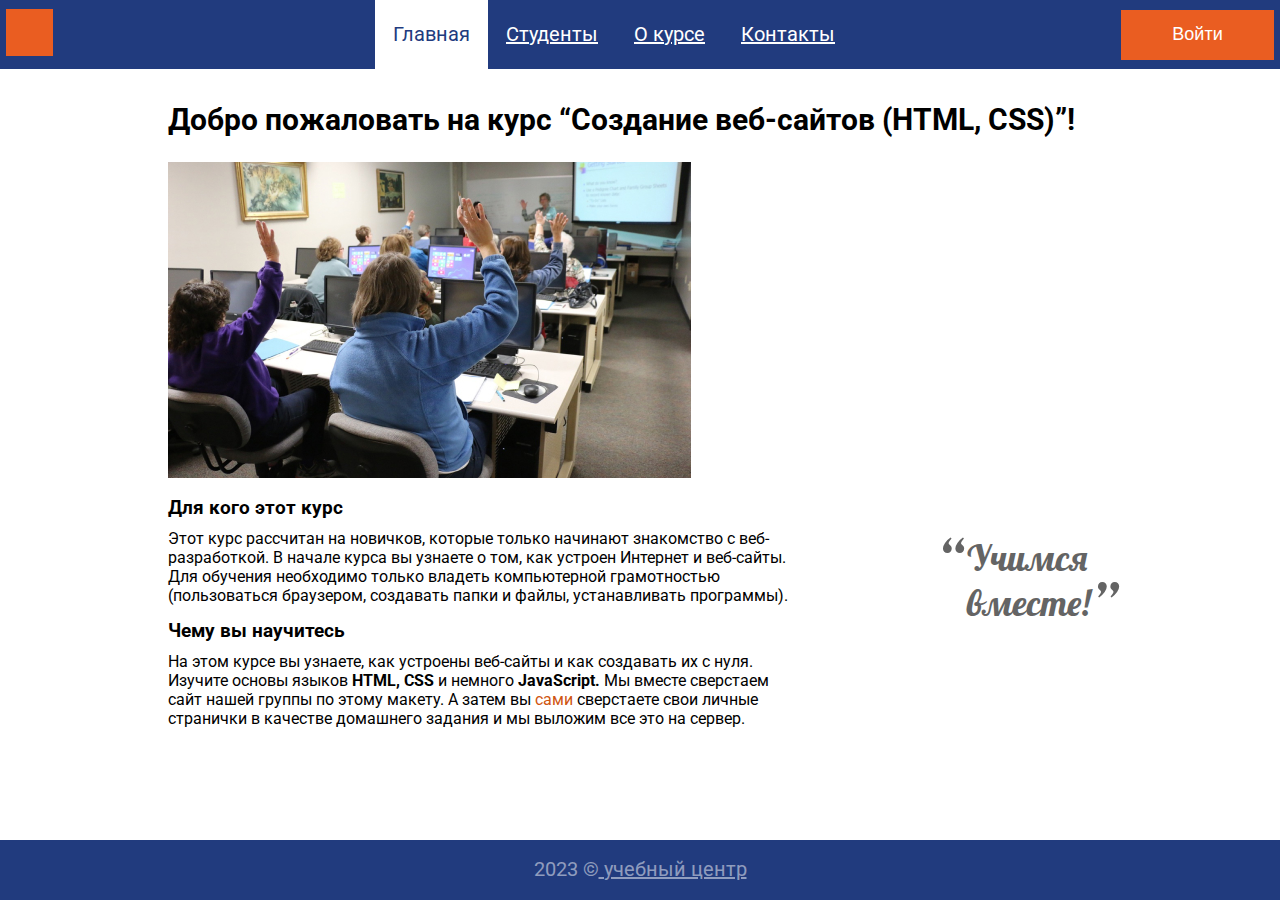
<file: index.html>
<!DOCTYPE html>
<html lang="ru">

<head>
    <link rel="preconnect" href="https://fonts.googleapis.com">
    <link rel="preconnect" href="https://fonts.gstatic.com" crossorigin>
    <link href="https://fonts.googleapis.com/css2?family=Lobster&family=Roboto:ital@0;1&display=swap" rel="stylesheet">
    <link rel="preconnect" href="https://fonts.googleapis.com">
    <link rel="preconnect" href="https://fonts.gstatic.com" crossorigin>
    <link href="https://fonts.googleapis.com/css2?family=Lobster&family=Roboto:ital,wght@1,400;1,700&display=swap"
        rel="stylesheet">
    <meta charset="UTF-8">
    <meta http-equiv="X-UA-Compatible" content="IE=edge">
    <meta name="viewport" content="width=device-width, initial-scale=1.0">
    <title>Главная</title>
    <link rel="stylesheet" href="style.css">
</head>

<body>
    <div class="all">
        <header class="header">

            <a class="logo" href="index.html">
                <img src="img/logo.svg" alt="logotype">
            </a>
            <ul class="menu">
                <li class="menu_list"><a class="menu_link menu_link_active" href="index.html"> Главная </a></li>
                <li class="menu_list"><a class="menu_link" href="students.html"> Студенты </a></li>
                <li class="menu_list"><a class="menu_link" href="about.html"> О курсе </a></li>
                <li class="menu_list"><a class="menu_link" href="contacts.html"> Контакты </a></li>
            </ul>
            <button class="button">Войти</button>

        </header>

        <!-- окно -->
        <div class="block_mainn">
            <div class="block_main">
                <div class="block">
                    <div class="block_0">Войти на сайт</div>
                    <div class="block_1">
                        <input class="block_text_1" type="email" placeholder="Логин" required>
                    </div>
                    <div class="block_2">
                        <input class="block_text_1" type="password" placeholder="Пароль" required>
                    </div>
                    <button class="btn">Войти</button>
                </div>
            </div>
        </div>
        <!-- окно -->

        <main class="content">
            <h1 class="title">Добро пожаловать на курс  “Создание веб-сайтов (HTML, CSS)”!</h1>
            <div class="div"> <img class="foto" src="img/content.jpg" alt="foto"></div>
            <div class="content_info">
                <div class="content_section">
                    <div class="content_article">
                        <h3 class="subtitle">Для кого этот курс</h3>
                        <p class="about_text">Этот курс рассчитан на новичков, которые только начинают знакомство с
                            веб-разработкой. В начале курса вы узнаете о том, как устроен Интернет и веб-сайты.
                            Для обучения необходимо только владеть компьютерной грамотностью (пользоваться браузером,
                            создавать папки и файлы, устанавливать программы).</p>
                    </div>
                    <div class="content_article">
                        <h3 class="subtitle">Чему вы научитесь</h3>
                        <p class="about_text">На этом курсе вы узнаете, как устроены веб-сайты и как создавать их с
                            нуля.
                            Изучите основы языков <span class="text_increase">HTML, CSS</span> и немного <span
                                class="text_increase ">JavaScript.</span> Мы вместе сверстаем сайт нашей группы по
                            этому
                            макету. А затем
                            вы <span class="
                        colour">сами</span> сверстаете свои личные странички в качестве домашнего задания и мы выложим
                            все это на
                            сервер.</p>
                    </div>
                </div>
                <h2 class="heading">
                    <span class="guotation-markc guotation-markc_left ">“</span>Учимся вместе!<span
                        class="guotation-markc guotation-markc_right ">”</span>

                </h2>
            </div>
        </main>
    </div>
    <footer class="footer">
        2023 &copy;<a class="footer_text" href="#"> учебный центр </a>
    </footer>


    <!-- кнопка 2 -->


    <script>
        const buttonLL = document.querySelector('.button');
        const buttonEL = document.querySelector('.btn');
        const blockEL = document.querySelector('.block');


        buttonEL.addEventListener('click', function (e) {
            // blockEL.classList.dda('visible');
            blockEL.classList.toggle('block1');
        });

        buttonLL.addEventListener('click', function (e) {
            blockEL.classList.toggle('block1');
        });



    </script>
    <!-- кнопка 2 -->

</body>

</html>
</file>
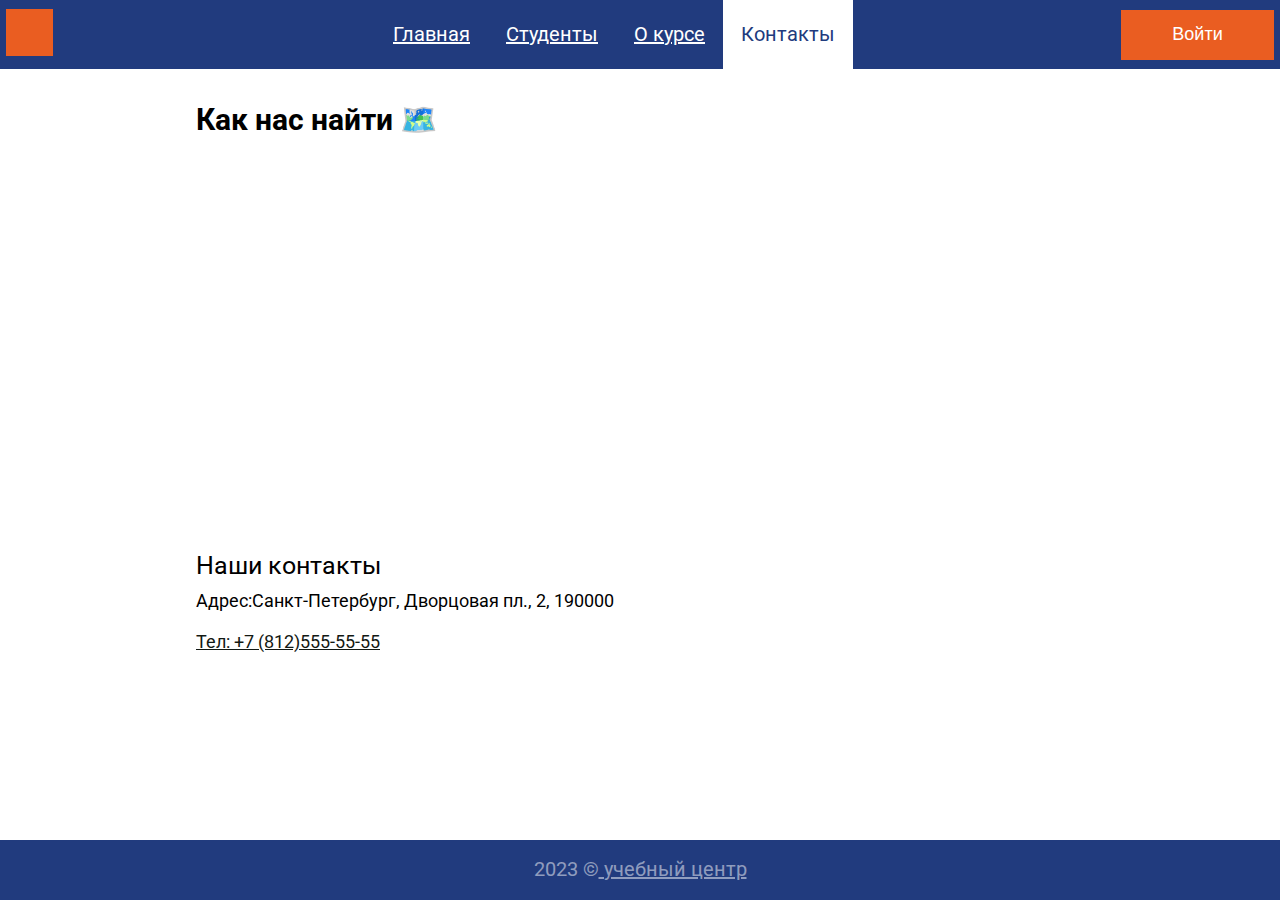
<file: contacts.html>
<!DOCTYPE html>
<html lang="ru">

<head>

    <link rel="preconnect" href="https://fonts.googleapis.com">
    <link rel="preconnect" href="https://fonts.gstatic.com" crossorigin>
    <link href="https://fonts.googleapis.com/css2?family=Lobster&family=Roboto:ital@0;1&display=swap" rel="stylesheet">
    <link rel="preconnect" href="https://fonts.googleapis.com">
    <link rel="preconnect" href="https://fonts.gstatic.com" crossorigin>
    <link href="https://fonts.googleapis.com/css2?family=Lobster&family=Roboto:ital,wght@1,400;1,700&display=swap"
        rel="stylesheet">
    <meta charset="UTF-8">
    <meta http-equiv="X-UA-Compatible" content="IE=edge">
    <meta name="viewport" content="width=device-width, initial-scale=1.0">
    <title>Главная</title>
    <link rel="stylesheet" href="style.css">
</head>

<body>
    <div class="all">
        <header class="header">


            <a class="logo" href="index.html">
                <img src="img/logo.svg" alt="logotype">
            </a>
            <ul class="menu">
                <li class="menu_list"><a class="menu_link " href="index.html"> Главная </a></li>
                <li class="menu_list"><a class="menu_link" href="students.html"> Студенты </a></li>
                <li class="menu_list"><a class="menu_link" href="about.html"> О курсе </a></li>
                <li class="menu_list"><a class="menu_link menu_link_active" href="contacts.html"> Контакты </a></li>
            </ul>
            <button class="button">Войти</button>

        </header>

        <!-- окно -->
        <div class="block_mainn">
            <div class="block_main">
                <div class="block">
                    <div class="block_0">Войти на сайт</div>
                    <div class="block_1">
                        <input class="block_text_1" type="email" placeholder="Логин" required>
                    </div>
                    <div class="block_2">
                        <input class="block_text_1" type="password" placeholder="Пароль" required>
                    </div>
                    <button class="btn">Войти</button>
                </div>
            </div>
        </div>
        <!-- окно -->


        <main class="contact_main">
            <h2 class="contact">Как нас найти 🗺️️</h2>
            <iframe class="contakt_map"
                src="https://www.google.com/maps/embed?pb=!1m18!1m12!1m3!1d39609.18111835994!2d39.36961372986725!3d51.64932956322073!2m3!1f0!2f0!3f0!3m2!1i1024!2i768!4f13.1!3m3!1m2!1s0x413b31aa62fdabf9%3A0x18d30006a954bba5!2z0JzQsNCz0L3QuNGC!5e0!3m2!1sru!2sru!4v1677182906545!5m2!1sru!2sru"
                width="1268" height="370" style="border:0;" allowfullscreen="" loading="lazy"
                referrerpolicy="no-referrer-when-downgrade"></iframe>

            <div class="contact_sizes">
                <h3 class="contact_our">Наши контакты</h3>
                <p class="contact_address">Адрес:Санкт-Петербург, Дворцовая пл., 2, 190000</p>
                <p class="contact_stumbles"><a class="contact_teleon" href="#"> Тел: +7 (812)555-55-55 </a></p>
            </div>



        </main>
    </div>
    <footer class="footer">
        2023 &copy;<a class="footer_text" href="#"> учебный центр </a>
    </footer>


    <!-- кнопка 2 -->


    <script>
        const buttonLL = document.querySelector('.button');
        const buttonEL = document.querySelector('.btn');
        const blockEL = document.querySelector('.block');


        buttonEL.addEventListener('click', function (e) {
            // blockEL.classList.dda('visible');
            blockEL.classList.toggle('block1');
        });

        buttonLL.addEventListener('click', function (e) {
            blockEL.classList.toggle('block1');
        });



    </script>
    <!-- кнопка 2 -->


</body>

</html>
</file>
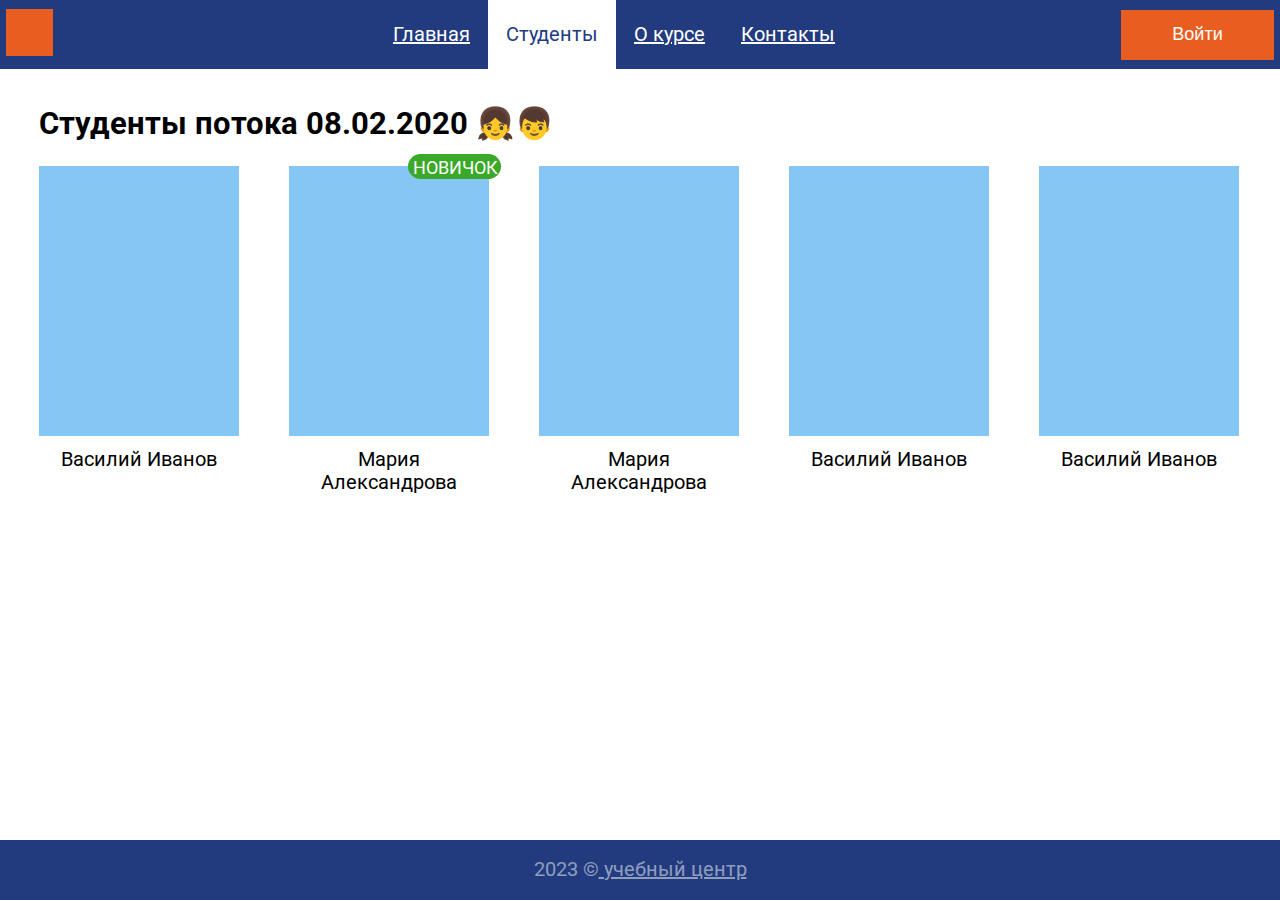
<file: students.html>
<!DOCTYPE html>
<html lang="ru">

<head>

    <link rel="preconnect" href="https://fonts.googleapis.com">
    <link rel="preconnect" href="https://fonts.gstatic.com" crossorigin>
    <link href="https://fonts.googleapis.com/css2?family=Lobster&family=Roboto:ital@0;1&display=swap" rel="stylesheet">
    <link rel="preconnect" href="https://fonts.googleapis.com">
    <link rel="preconnect" href="https://fonts.gstatic.com" crossorigin>
    <link href="https://fonts.googleapis.com/css2?family=Lobster&family=Roboto:ital,wght@1,400;1,700&display=swap"
        rel="stylesheet">
    <meta charset="UTF-8">
    <meta http-equiv="X-UA-Compatible" content="IE=edge">
    <meta name="viewport" content="width=device-width, initial-scale=1.0">
    <title>Главная</title>
    <link rel="stylesheet" href="style.css">
</head>

<body>
    <div class="all">
        <header class="header">

            <a class="logo" href="index.html">
                <img src="img/logo.svg" alt="logotype">
            </a>
            <nav>
                <ul class="menu">
                    <li class="menu_list"><a class="menu_link " href="index.html"> Главная </a></li>
                    <li class="menu_list"><a class="menu_link menu_link_active" href="students.html"> Студенты </a></li>
                    <li class="menu_list"><a class="menu_link" href="about.html"> О курсе </a></li>
                    <li class="menu_list"><a class="menu_link" href="contacts.html"> Контакты </a></li>
                </ul>
            </nav>
            <button class="button">Войти</button>

        </header>

        <!-- окно --><form>
        <div class="block_mainn">
            <div class="block_main">
                <div class="block">
                    <div class="block_0">Войти на сайт</div>
                    <div class="block_1">
                        <input class="block_text_1" type="email" placeholder="Логин" required>
                    </div>
                    <div class="block_2">
                        <input class="block_text_1" type="password" placeholder="Пароль" required>
                    </div>
                    <button class="btn">Войти</button>
                </div>
            </div>
        </div> </form>
        <!-- окно -->


        <main class="content_students">

            <div class="accuracy">
                <h2 class="subtitle_text"> Студенты потока 08.02.2020 👧👦</h2>
            </div>
            <div class="students"><a
                    href="my_page.html"
                    style="text-decoration: none;">
                    <div class="student"> <img width="200" height="270" src="img/students.jpg" alt="student 1">
                        <p class="student_name">Василий Иванов</p>
                    </div>
                </a>
                <a href="my_page.html"
                    style="text-decoration: none;">
                    <div class="student"> <img width="200" height="270" src="img/students.jpg" alt="student 1">
                        <p class="student_name">Мария Александрова</p>
                        <p class="student_new">новичок</p>
                    </div>
                </a>
                <a href="my_page.html"
                    style="text-decoration: none;">
                    <div class="student"> <img width="200" height="270" src="img/students.jpg" alt="student 1">
                        <p class="student_name">Мария Александрова</p>
                    </div>
                </a>
                <a href="my_page.html"
                    style="text-decoration: none;">
                    <div class="student"> <img width="200" height="270" src="img/students.jpg" alt="student 1">
                        <p class="student_name">Василий Иванов</p>
                    </div>
                </a>
                <a href="my_page.html"
                    style="text-decoration: none;">
                    <div class="student"> <img width="200" height="270" src="img/students.jpg" alt="student 1">
                        <p class="student_name">Василий Иванов</p>
                    </div>
                </a>

            </div>
        </main>
    </div>

    <footer class="footer">
        2023 &copy;<a class="footer_text" href="#"> учебный центр </a>
    </footer>




    <!-- кнопка 2 -->
    <script>

        const buttonLL = document.querySelector('.button');
        const buttonEL = document.querySelector('.btn');
        const blockEL = document.querySelector('.block');

        buttonEL.addEventListener('click', function (e) {
            // blockEL.classList.dda('visible');
            blockEL.classList.toggle('block1');
        });
        buttonLL.addEventListener('click', function (e) {
            blockEL.classList.toggle('block1');
        });




    </script>
    <!-- кнопка 2 -->
</body>

</html>
</file>
<file: style.css>
* {
    margin: 0px;
    padding: 0px;
}

body {
    font-family: 'Roboto', sans-serif;
    min-height: 100vh;
    display: flex;
    flex-direction: column;

}

img {
    max-width: 100%;
}

.all {
    flex-grow: 1;
}

.header {
    background: #213B7E;
    /* display: flex;*/
    display: flex;
    /* align-content: space-around; */
    flex-wrap: wrap;
    justify-content: space-between;
    align-items: center;
    flex-direction: row;
    padding-left: calc(50% - 1268px / 2);
    padding-right: calc(50% - 1268px / 2);
}


.menu {
    display: flex;
    list-style: none;
    margin-left: 54px;
}

.menu_link {
    font-style: normal;
    font-weight: 400;
    font-size: 20px;
    line-height: 23px;
    align-items: center;
    text-decoration-line: underline;
    color: #fff;
    padding: 23px 18px;
    display: block;

}

.menu_link_active {
    color: #213B7E;
    background-color: #fff;
    text-decoration: none;
}

.button {
    width: 153px;
    height: 50px;
    /* padding: 15px 51px;*/
    display: flex;
    justify-content: center;
    align-items: center;
    background: #ea5d21;
    font-style: normal;
    font-weight: 400;
    font-size: 18px;
    line-height: 21px;
    color: #fff;
    text-decoration: none;
    border: none;

}


.content {
    padding-left: calc(50% - 945px/2);
    padding-right: calc(50% - 911px/2);
}

.content_info {
    display: flex;
    justify-content: space-between;
}

.content_section {
    width: 634px;
}

.title {
    margin-top: 33px;
    font-style: normal;
    font-weight: 700;
    font-size: 30px;
    line-height: 35px;

}

.foto {
    margin-top: 25px;
}

.subtitle {
    margin-top: 15px;
}

.about_text {
    margin-top: 10px;
}

.text_increase {
    font-weight: bold;
}

.colour {
    color: #CF5510;
}

.heading {
    position: relative;
    width: 129px;
    font-family: 'Lobster', cursive;
    font-style: normal;
    font-weight: 400;
    font-size: 36px;
    line-height: 45px;
    color: #646464;
    margin-top: 53px;
}

.guotation-markc {
    font-size: 64px;
}

.guotation-markc_left {
    position: absolute;

    top: 5px;
    right: 132px;
}

.guotation-markc_right {
    position: absolute;
    top: 50px;
    right: -22px;

}

.heading_1 {

    position: relative;
    width: 141px;
    font-style: normal;
    font-weight: 400;
    font-size: 25px;
    line-height: 45px;
    color: #646464;
    margin-top: -153px;

}

.footer {
    background: #213B7E;
    padding-top: 18px;
    padding-bottom: 19px;
    text-align: center;
    font-weight: 400;
    font-style: normal;
    font-size: 20px;
    line-height: 23px;
    color: rgba(255, 255, 255, 0.5);
    margin-top: 32px;
}

.footer_text {
    color: rgba(255, 255, 255, 0.5);
}

/*studentc*/
.content_students {
    padding-left: calc(50% - 1202px / 2);
    padding-right: calc(50% - 1202px / 2);

}

.subtitle_text {
    font-style: normal;
    font-weight: 700;
    font-size: 31px;
    line-height: 36px;
    color: #000000;
    margin-top: 37px;
}

.students {
    margin-top: 24px;
    display: flex;
    gap: 50px;
    flex-wrap: wrap;
}

.student {
    width: 200px;
    position: relative;
}

.student_new {
    position: absolute;
    top: -12px;
    right: -12px;
    font-style: normal;
    font-weight: 400;
    font-size: 18px;
    line-height: 21px;
    color: #FFFFFF;
    background: #3AA828;
    border-radius: 20px;
    padding: 3px 3px 1px 5px;
    text-transform: uppercase;
    transition: all 1s;
}

.student_new:hover {
    background-color: purple;
    color: white;

}

.student_name {
    font-style: normal;
    font-weight: 400;
    font-size: 20px;
    line-height: 23px;
    color: #000000;
    text-align: center;
    margin-top: 8px;
}

.content_about {
    padding-left: calc(50% - 900px / 2);
    padding-right: calc(50% - 900px / 2);
}




.about_name {
    font-style: normal;
    font-weight: 700;
    font-size: 30px;
    line-height: 35px;
    color: #000000;
    margin-top: 33px;
}

.about_curse {
    font-style: normal;
    font-weight: 400;
    font-size: 25px;
    line-height: 29px;
    margin-top: 15px;
}

.about_video {

    background: url(video.png);
    border: 2px solid #EA5D21;
    margin-top: 15px;
    margin-bottom: 20px;
}

.contact_main {
    padding-left: calc(50% - 1268px / 2);
    padding-right: calc(50% - 1268px / 2);
}

.contact {
    font-style: normal;
    font-weight: 700;
    font-size: 30px;
    line-height: 35px;
    color: #000000;
    margin-top: 33px;
    margin-left: 190px;
    margin-bottom: 25px;

}

.contact_map {
    background: url(goole-map.jpg);


}

.contact_our {
    font-style: normal;
    font-weight: 400;
    font-size: 25px;
    line-height: 29px;
    color: #000000;
    margin-top: 15px;

}

.contact_sizes {
    font-style: normal;
    font-weight: 400;
    font-size: 18px;
    line-height: 21px;
    color: #000000;
    margin-left: 190px;
}



.contact_address {
    margin-top: 10px;
}

.contact_stumbles {
    margin-top: 20px;
}

.contact_teleon {

    color: #121813;
}

@media (max-width: 1024px) {

    /* стили для планшета */
    .header {
        padding-left: 32px;
        padding-right: 32px;
    }

    .menu {
        margin-left: 0;
    }

    .menu_link {
        font-size: 18px;
        padding: 20px 14px;
    }

    .content {
        padding-left: calc(50% - 736px/2);
        padding-right: calc(50% - 736px/2);
    }

    .content_section {
        width: 70%;
    }

    .content_info {

        align-items: center;
    }

    .content_students {
        padding-left: calc(50% - 736px/2);
        padding-right: calc(50% - 736px/2);
    }

    .about_name {
        margin-left: 26px;
    }

    .about_curse {
        margin-left: 26px;
    }

    .about_video {
        margin-left: 26px;

    }

    .contact_main {
        padding-right: 16px;
        padding-left: 16px;
    }

    .contakt_map {
        max-width: 100%;
    }
}









@media (max-width: 768px) {

    /* стили для мобилки */
    .header {
        padding-left: 16px;
        padding-right: 16px;
    }

    .menu {
        flex-wrap: wrap;
        max-width: 288px;
        justify-content: center;
        flex-wrap: wrap;
        flex-direction: column;
        padding-top: 15px;
        padding-bottom: 15px;
    }

    .logo {
        margin-top: -189px;
        border: none;
    }

    .button {
        margin-top: 180px;
    }

    .content {
        padding-left: 16px;
        padding-right: 16px;
    }

    .content_info {
        flex-wrap: wrap;
        justify-content: center;
        gap: 32px;
    }

    .content_section {
        width: 90%;
    }

    .content_students {
        padding-left: 16px;
        padding-right: 16px;
    }

    .students {
        justify-content: center;
    }

    .about_video_about {
        padding-right: 55px;
    }

    .contact {
        margin-left: 16px;
    }

    .contact_sizes {
        margin-left: 16px;
    }

    .div {
        margin-left: 89px;
        margin-right: 15px;
    }

    .title {
        margin-left: 27px;
    }


    .accuracy {
        margin-left: 129px;
        margin-right: 25px;
    }
}

@media (max-width: 425px) {
    .header {
        padding-left: 16px;
        padding-right: 16px;
    }

    .menu {
        flex-wrap: wrap;
        max-width: 288px;
        justify-content: center;
        flex-wrap: wrap;
        flex-direction: column;
        padding-top: 15px;
        padding-bottom: 15px;
    }

    .logo {
        margin-top: -189px;
    }

    .button {
        margin-top: 180px;
    }

    .accuracy {
        margin-left: 74px;
        margin-right: 25px;
    }

    .title {
        margin-left: 42px;
        margin-right: 15px;
    }

    .div {
        margin-left: 20px;
        margin-right: 15px;
    }

}

.block_mainn {
    position: relative;
    padding-left: calc(50% - 500px/2);
    padding-right: calc(50% - 500px/2);
}

.block_main {
    position: absolute;

}


.block {

    position: relative;
    width: 100%;
    height: 418px;
    border: 1px solid #213B7E;
    background: #FFFFFF;

    max-width: 100%;
    display: none;
    z-index: 100;

}

.block1 {
    display: block;

}





.block_0 {
    font-family: 'Roboto';
    font-style: normal;
    font-size: 24px;
    color: #000000;
    margin-left: 171px;
    margin-top: 26px;
}

.block_1 {
    width: 444px;
    height: 55px;
    border: 1px solid #808080;
    margin-left: 19px;
    margin-top: 36px;
    display: flex;
    flex-direction: column;
    justify-content: center;
    align-items: baseline;


}

.block_text_1 {
    font-family: 'Roboto';
    font-style: normal;
    font-weight: 400;
    font-size: 24px;
    line-height: 28px;
    color: #808080;
    margin-left: 14px;
    border: 0px;
    border-color: red;
    outline: none
}

.block_2 {
    width: 444px;
    height: 55px;
    border: 1px solid #808080;
    margin-left: 18px;
    margin-right: 21px;
    margin-top: 50px;
    display: flex;
    flex-direction: column;
    justify-content: center;
    align-items: baseline;

}

.btn {
    width: 153px;
    height: 50px;
    display: flex;
    justify-content: center;
    align-items: center;
    background: #EA6113;
    font-style: normal;
    font-weight: 400;
    font-size: 18px;
    line-height: 21px;
    color: #fff;
    text-decoration: none;
    margin-left: 174px;
    margin-top: 56px;
    border: none;

}

.blok2 {
    display: none;
}


@media (max-width: 425px) {
    .block_main {
        padding-left: 16px;
        padding-right: 16px;
        /* opacity:0;
        visibility:hidden; */
    }

    .block_0 {

        margin-left: 105px;
    }

    .block_1 {

        max-width: 348px;

    }

    .block_2 {

        max-width: 348px;

    }

    .btn {
        margin-left: 112px;
    }
}

@media (max-width: 375px) {
    .block_main {
        padding-left: 16px;
        padding-right: 16px;
    }

    .block_0 {

        margin-left: 89px;
    }

    .block_1 {

        max-width: 288px;
        margin-left: 22px;

    }

    .block_2 {

        max-width: 288px;
        margin-left: 22px;

    }

    .btn {
        margin-left: 89px;
    }
}
</file>
